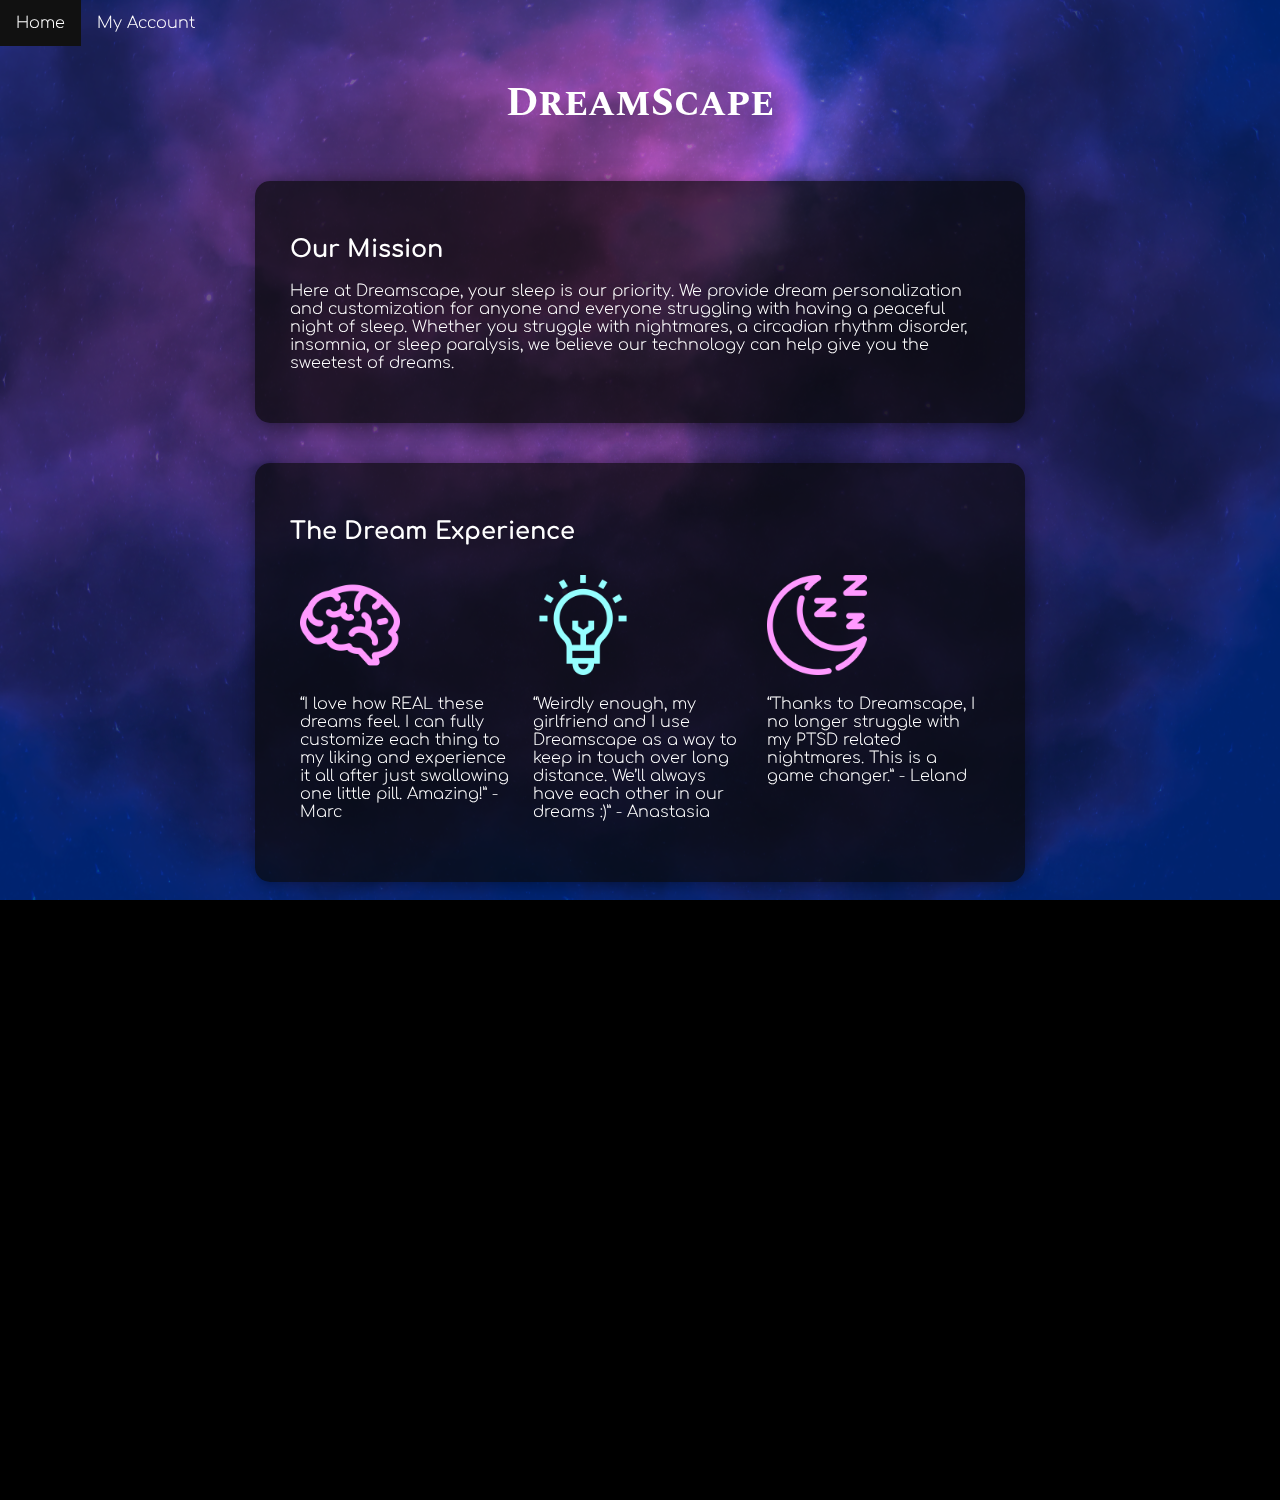
<file: index.html>
<!DOCTYPE html>
<html lang="en">

<head>
    <meta charset="UTF-8">
    <meta http-equiv="X-UA-Compatible" content="IE=edge">
    <meta name="viewport" content="width=device-width, initial-scale=1.0">
    <title>DreamScape | Home</title>
    <link rel="shortcut icon" href="assets/moon.png" type="image/x-icon">
    <link rel="preconnect" href="https://fonts.googleapis.com">
    <link rel="preconnect" href="https://fonts.gstatic.com" crossorigin>
    <link href="https://fonts.googleapis.com/css2?family=Comfortaa:wght@300&family=Spectral+SC:wght@200&display=swap" rel="stylesheet">


    <link rel="stylesheet" href="styles.css">
</head>

<body>
    <nav>
        <ul>
            <li><a href="index.html">Home</a></li>
            <li><a href="account.html">My Account</a></li>
        </ul>
    </nav>
    <div class="content">
        <section>
            <h1>DreamScape</h1>
        </section>

        <section class="content-div">
            <h2>Our Mission</h2>
            <div>
                <p>
                    Here at Dreamscape, your sleep is our priority. We provide dream personalization and customization for anyone and everyone struggling with having a peaceful night of sleep. Whether you struggle with nightmares, a circadian rhythm disorder, insomnia, or
                    sleep paralysis, we believe our technology can help give you the sweetest of dreams.
                </p>
            </div>
        </section>


        <section class="content-div">
            <h2>The Dream Experience</h2>
            <div id="triple">
                <div class="column">
                    <img src="assets/brain.png" class="logo" alt="">
                    <p>“I love how REAL these dreams feel. I can fully customize each thing to my liking and experience it all after just swallowing one little pill. Amazing!” - Marc
                    </p>
                </div>
                <div class="column">
                    <img src="assets/idea.png" class="logo" alt="" style="filter: invert(97%) sepia(94%) saturate(2973%) hue-rotate(160deg) brightness(107%) contrast(106%);">
                    <p>“Weirdly enough, my girlfriend and I use Dreamscape as a way to keep in touch over long distance. We’ll always have each other in our dreams :)” - Anastasia
                    </p>
                </div>
                <div class="column">
                    <img src="assets/moon.png" class="logo" alt="">
                    <p>“Thanks to Dreamscape, I no longer struggle with my PTSD related nightmares. This is a game changer.” - Leland
                    </p>
                </div>
            </div>
        </section>
        <footer>
            <p>Icons from flaticon.com</p>
            <!-- <div>Icons made by <a href="https://www.flaticon.com/authors/vitaly-gorbachev" title="Vitaly Gorbachev">Vitaly Gorbachev</a> from <a href="https://www.flaticon.com/" title="Flaticon">www.flaticon.com</a></div>
            <div>Icons made by <a href="https://www.flaticon.com/authors/fuzzee" title="Fuzzee">Fuzzee</a> from <a href="https://www.flaticon.com/" title="Flaticon">www.flaticon.com</a></div>
            <div>Icons made by <a href="https://www.freepik.com" title="Freepik">Freepik</a> from <a href="https://www.flaticon.com/" title="Flaticon">www.flaticon.com</a></div> -->
        </footer>
    </div>


</body>
<script src="three.min.js"></script>
<script src="postprocessing.min.js"></script>
<script src="background.js"></script>

</html>
</file>
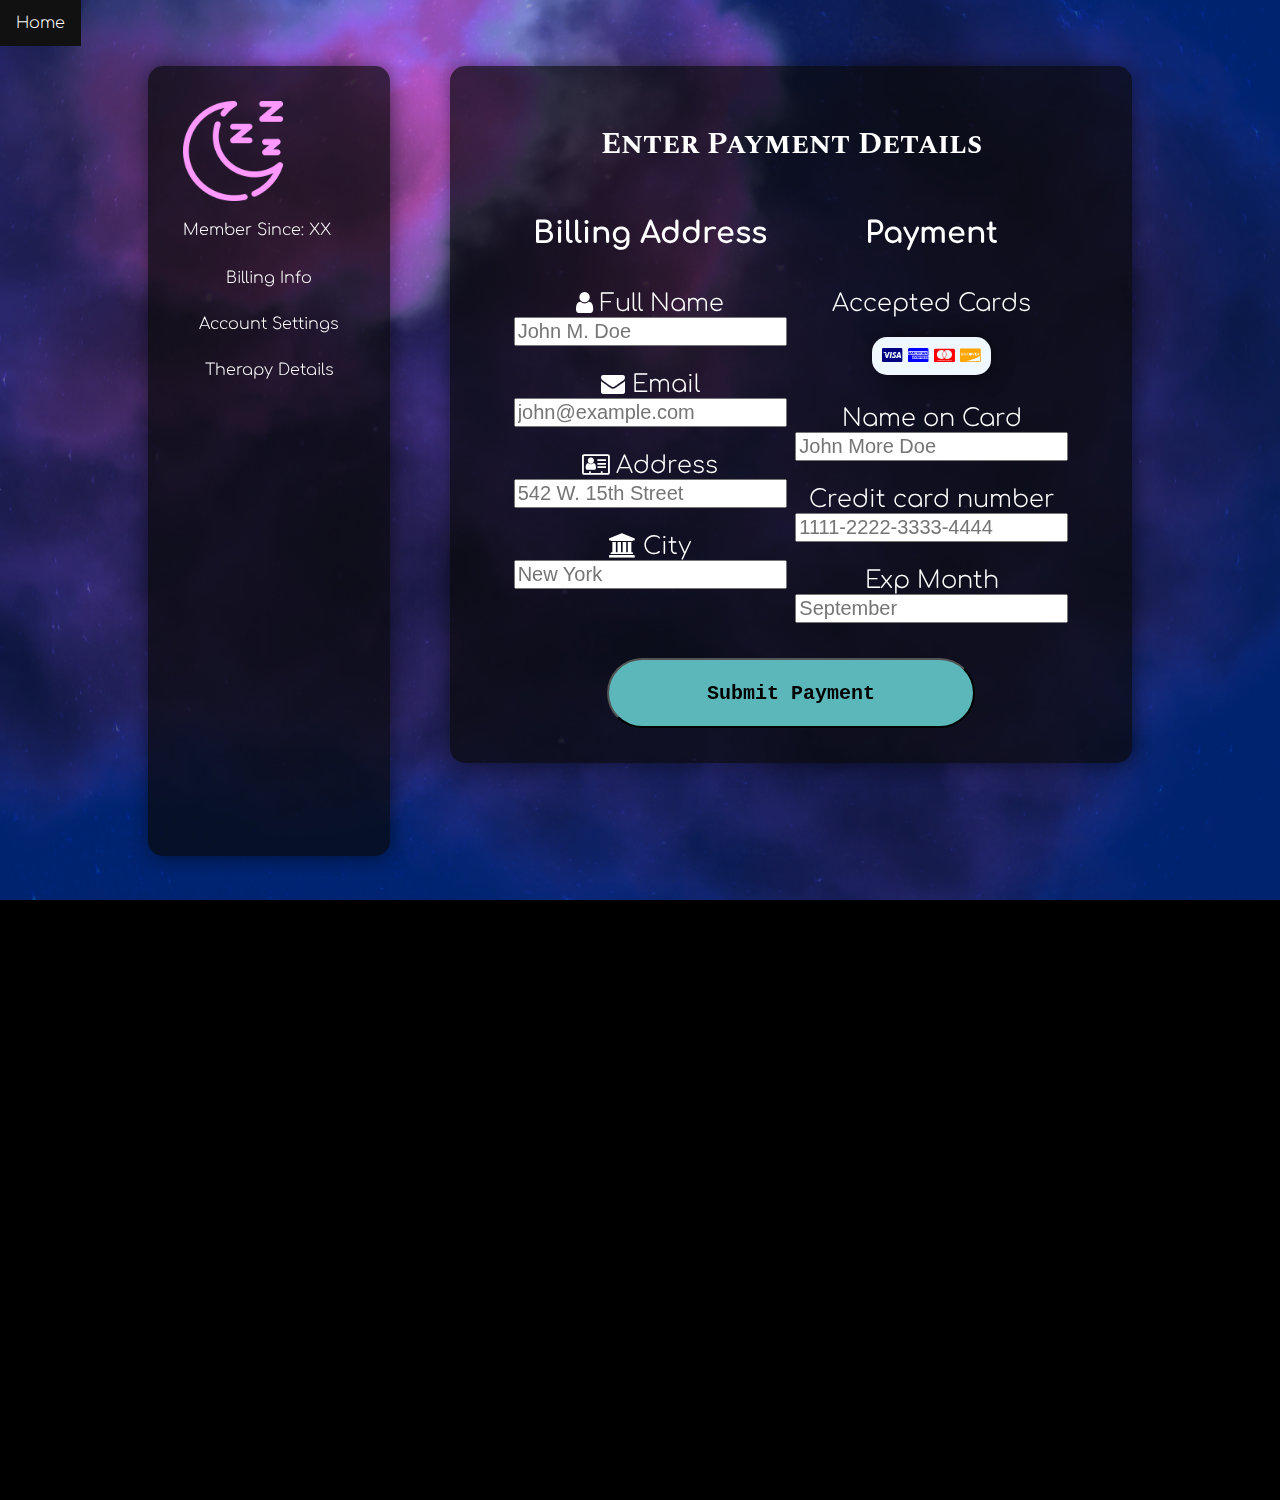
<file: billing.html>
<!DOCTYPE html>
<html lang="en">

<head>
    <meta charset="UTF-8">
    <meta http-equiv="X-UA-Compatible" content="IE=edge">
    <meta name="viewport" content="width=device-width, initial-scale=1.0">
    <title>DreamScape | Profile</title>
    <link rel="shortcut icon" href="assets/moon.png" type="image/x-icon">
    <link rel="preconnect" href="https://fonts.googleapis.com">
    <link rel="preconnect" href="https://fonts.gstatic.com" crossorigin>
    <link href="https://fonts.googleapis.com/css2?family=Comfortaa:wght@300&family=Spectral+SC:wght@200&display=swap" rel="stylesheet">
    <link rel="stylesheet" href="https://cdnjs.cloudflare.com/ajax/libs/font-awesome/4.7.0/css/font-awesome.min.css">
    <link rel="stylesheet" href="styles.css">
</head>

<body>
    <nav>
        <ul>
            <li><a href="index.html">Home</a></li>
        </ul>
    </nav>
    <div class="content" id="account-box">
        <section class="content-div" id="sidebar" style="height:80vh;">
            <a href="account.html">
                <img src="assets/moon.png" class="logo" alt="">
            </a>

            <ul style="display: flex; flex-direction: column;">
                <p>Member Since: XX</p>
                <li>
                    <a href="billing.html">Billing Info</a>
                </li>
                <li>
                    <a href="account.html">Account Settings</a>
                </li>
                <li>
                    <a href="">Therapy Details</a>
                </li>
            </ul>
        </section>
        <section id="main" style="flex-grow: 3; width: max-content;">
            <div class="content-div">
                <h1 style="font-size: 30px; text-align: center;">
                    Enter Payment Details
                </h1>
                <form action="">
                    <div style="display: flex; flex-direction: row; justify-content: space-evenly; margin: 20px; align-items: baseline;">
                        <div class="content bill">
                            <h3>Billing Address</h3>
                            <label for="fname"><i class="fa fa-user"></i> Full Name</label>
                            <input type="text" id="fname" name="firstname" placeholder="John M. Doe">
                            <label for="email"><i class="fa fa-envelope"></i> Email</label>
                            <input type="text" id="email" name="email" placeholder="john@example.com">
                            <label for="adr"><i class="fa fa-address-card-o"></i> Address</label>
                            <input type="text" id="adr" name="address" placeholder="542 W. 15th Street">
                            <label for="city"><i class="fa fa-institution"></i> City</label>
                            <input type="text" id="city" name="city" placeholder="New York">
                        </div>
                        <div class="content bill">
                            <h3>Payment</h3>
                            <label for="fname">Accepted Cards</label>
                            <div class="icon-container content-div" style="padding: 10px; background-color: aliceblue;">
                                <i class="fa fa-cc-visa" style="color:navy;"></i>
                                <i class="fa fa-cc-amex" style="color:blue;"></i>
                                <i class="fa fa-cc-mastercard" style="color:red;"></i>
                                <i class="fa fa-cc-discover" style="color:orange;"></i>
                            </div>
                            <label for="cname">Name on Card</label>
                            <input type="text" id="cname" name="cardname" placeholder="John More Doe">
                            <label for="ccnum">Credit card number</label>
                            <input type="text" id="ccnum" name="cardnumber" placeholder="1111-2222-3333-4444">
                            <label for="expmonth">Exp Month</label>
                            <input type="text" id="expmonth" name="expmonth" placeholder="September">
                        </div>
                    </div>
                    <button style="display: flex; flex-direction: row; align-items: center; justify-content: space-evenly; margin: auto; width: 60%; padding: 5px; border-radius: 50px; background-color: rgb(92, 183, 186); outline: 0px; font-family: 'Source Code Pro', monospace; ">
                        <h2>Submit Payment</h2>
                    </button>
                </form>
            </div>
        </section>
    </div>
</body>
<script src="three.min.js"></script>
<script src="postprocessing.min.js"></script>
<script src="background.js"></script>

</html>
</file>
<file: styles.css>
body {
    font-family: 'Comfortaa', cursive;
    font-weight: 100;
    margin: 0;
    background: black;
}

h1 {
    font-family: 'Spectral SC', serif;
    font-size: 250%;
    color: white;
}

h3 {
    font-family: 'Comfortaa', cursive;
    font-size: 30px;
}

ul {
    list-style-type: none;
    margin: 0;
    padding: 0;
    overflow: hidden;
}

li {
    float: left;
}

li a {
    display: block;
    color: white;
    text-align: center;
    padding: 14px 16px;
    text-decoration: none;
}

li a:hover {
    background-color: #111;
}

canvas {
    position: absolute;
    top: 0;
    left: 0;
    z-index: -99;
}

.content {
    overflow: hidden;
    display: flex;
    flex-direction: column;
    justify-content: center;
    align-items: center;
}

.content-div {
    max-width: 700px;
    padding: 35px;
    border-radius: 15px;
    color: white;
    background: rgba(8, 8, 8, 0.7);
    box-shadow: 1px 1px 20px rgba(0, 0, 0, 0.5);
    margin: 20px;
}

#triple {
    display: flex;
    flex-direction: column;
    justify-content: space-between;
}

.column {
    float: left;
    padding: 10px;
}

.transaction {
    margin: 10px;
    padding: 5px;
    display: flex;
    flex-direction: row;
    justify-content: space-around;
    align-items: flex-end;
    background-color: rgba(255, 255, 255, 0.3);
    border-radius: 15px;
}


/* Clear floats after the columns */

#triple:after {
    content: "";
    display: table;
    clear: both;
}

#sidebar {
    display: none;
}

#account-box {
    display: flex;
    flex-direction: row;
    align-items: flex-start;
    justify-content: space-evenly;
    gap: 20px;
    margin: auto;
    width: 80%;
}

.logo {
    width: 100px;
    height: 100px;
    margin: 0 auto;
    filter: invert(88%) sepia(29%) saturate(5294%) hue-rotate(220deg) brightness(100%) contrast(102%);
}

label {
    text-align: left;
    margin-top: 10px;
    font-size: 24px;
}

input {
    margin-bottom: 15px;
    font-size: 20px;
}

@media only screen and (min-width: 900px) {
    body {
        width: 100vw;
        height: 100vh;
    }
    #triple {
        flex-direction: row;
    }
    .column {
        width: 33.33%;
    }
    .transaction {
        margin: 10px;
        padding: 5px;
        display: flex;
        flex-direction: row;
        justify-content: space-around;
        align-items: flex-end;
        background-color: rgba(255, 255, 255, 0.3);
        border-radius: 15px;
    }
    #sidebar {
        display: inline;
    }
}
</file>
